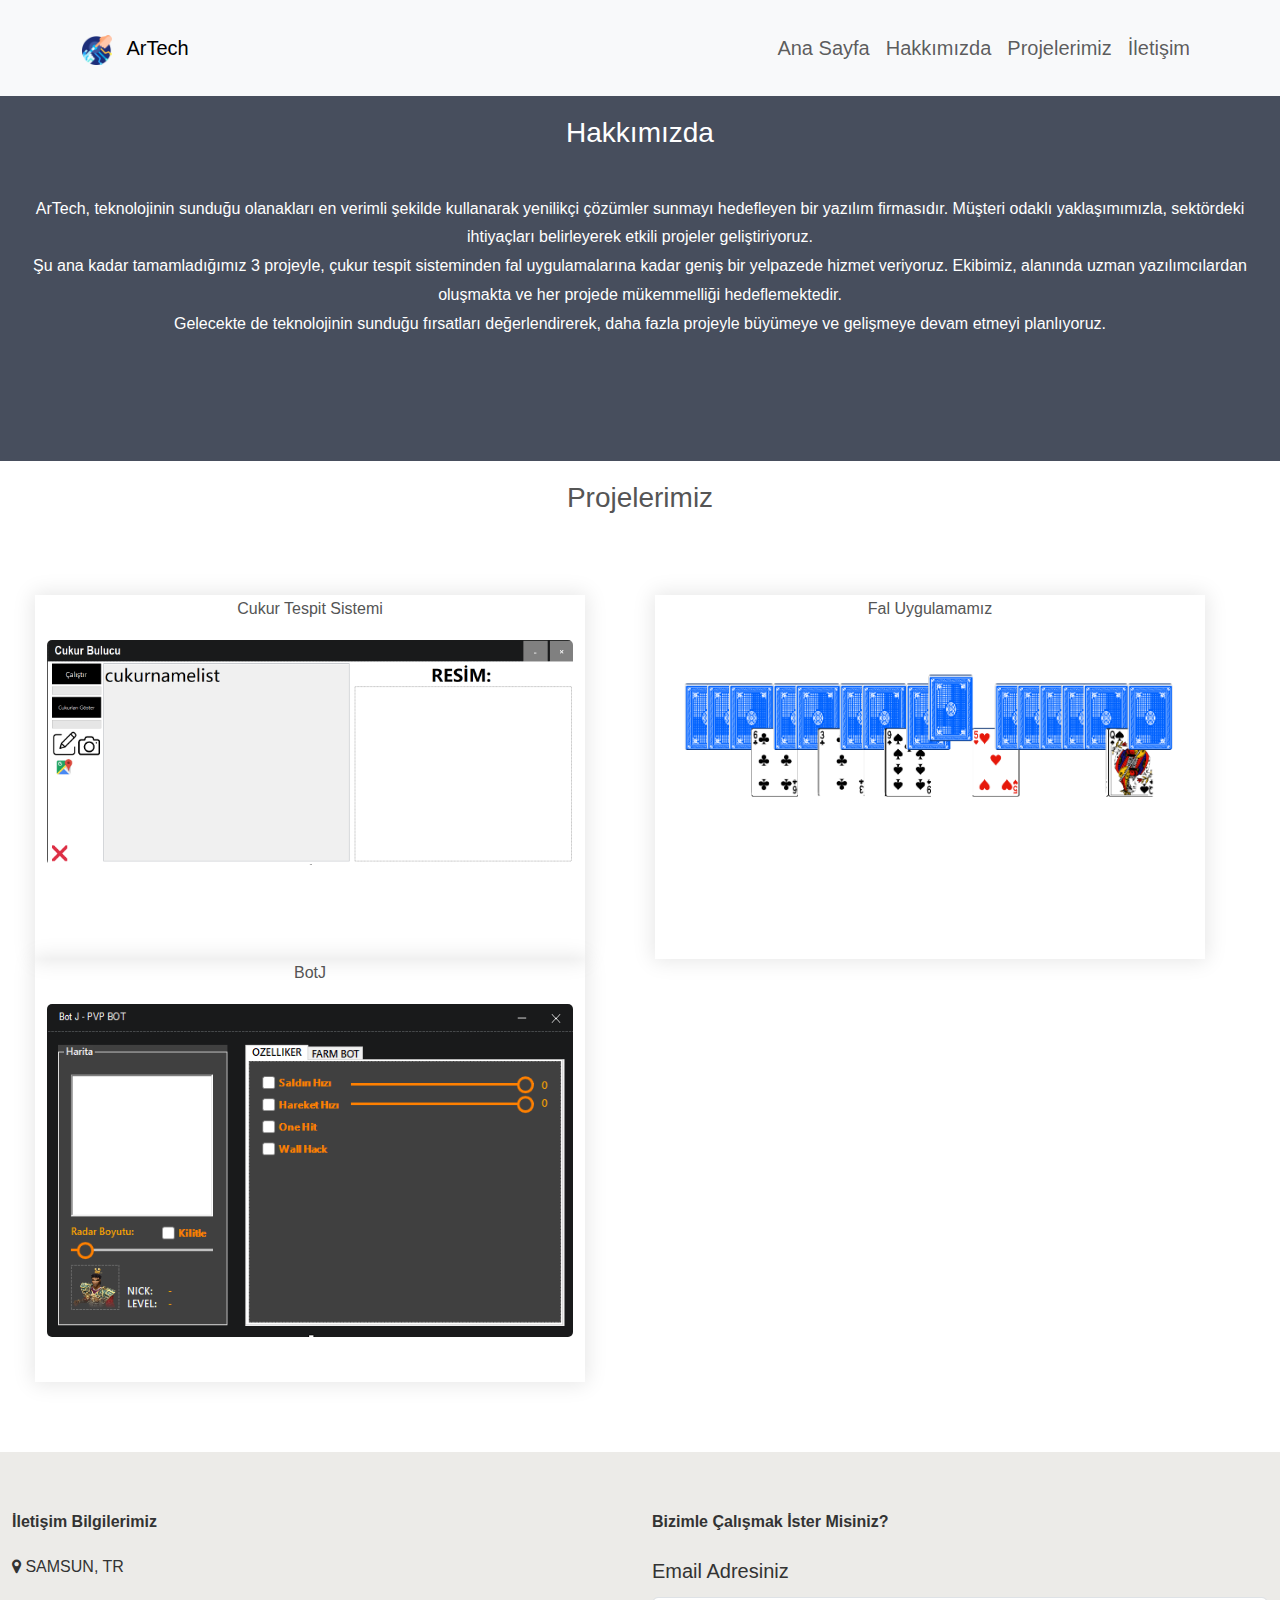
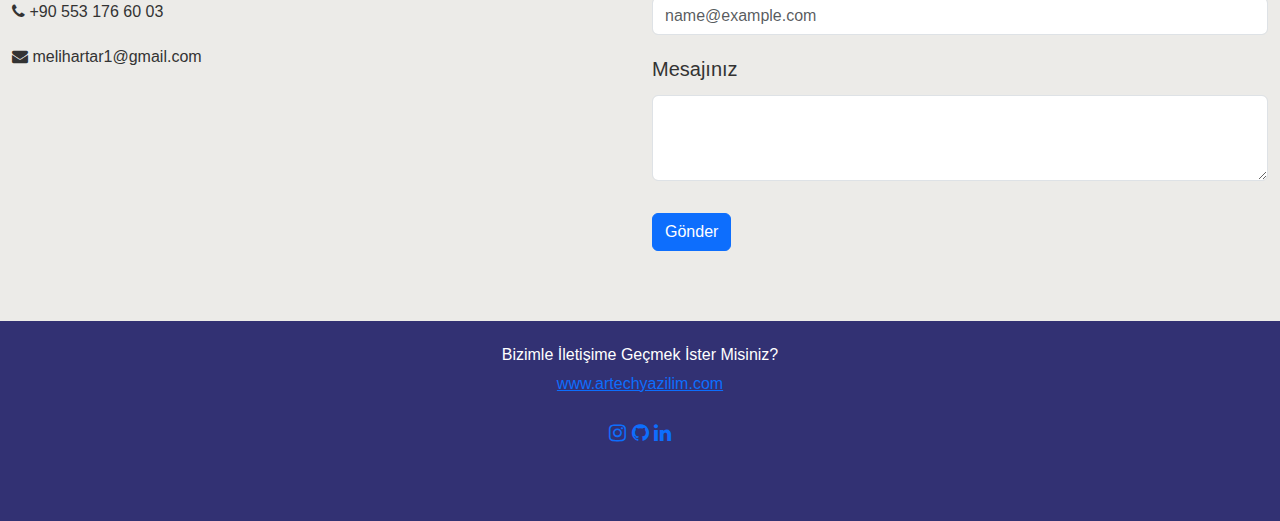
<file: Föy1/index.html>
<!DOCTYPE html>
<html lang="tr">

<head>
    <title>ArTech</title>
    <meta charset="UTF-8">
    <meta name="viewport" content="width=device-width, initial-scale=1.0">
    <meta name="keywords" content="melihartar, Melih Artar, MELİH, ARTAR, melihartar.com">
    <meta name="author" content="Melih Artar">
    <meta name="viewport" content="width=device-width, initial-scale=1">
    <link href="https://cdn.jsdelivr.net/npm/bootstrap@5.3.0-alpha3/dist/css/bootstrap.min.css" rel="stylesheet">
    <link href="https://fonts.googleapis.com/css?family=Montserrat" rel="stylesheet">
    <link rel="stylesheet" href="https://cdnjs.cloudflare.com/ajax/libs/font-awesome/4.7.0/css/font-awesome.min.css">
    <link rel="stylesheet" href="css/style.css">
    <style>
    </style>
</head>

<body>

    <!-- Navbar -->
    <nav class="navbar navbar-expand-lg navbar-light bg-light">
        <div class="container">
            <a class="navbar-brand" href="#">
                <img src="img/logo.png" alt="Logo" style="height: 30px; margin-right: 10px;">
                ArTech
            </a>
            <button class="navbar-toggler" type="button" data-bs-toggle="collapse" data-bs-target="#myNavbar"
                aria-controls="myNavbar" aria-expanded="false" aria-label="Toggle navigation">
                <span class="navbar-toggler-icon"></span>
            </button>
            <div class="collapse navbar-collapse" id="myNavbar">
                <ul class="navbar-nav ms-auto">
                    <li class="nav-item"><a class="nav-link" href="#anasayfa">Ana Sayfa</a></li>
                    <li class="nav-item"><a class="nav-link" href="#hakkımda">Hakkımızda</a></li>
                    <li class="nav-item"><a class="nav-link" href="#proje">Projelerimiz</a></li>
                    <li class="nav-item"><a class="nav-link" href="#iletisim">İletişim</a></li>
                </ul>
            </div>
        </div>
    </nav>

    <!-- Hakkımda -->
    <div id="hakkımda" class="container-fluid bg-2 text-center">
        <h3 class="margin">Hakkımızda</h3>
        <p>ArTech, teknolojinin sunduğu olanakları en verimli şekilde kullanarak yenilikçi çözümler sunmayı hedefleyen
            bir yazılım firmasıdır. Müşteri odaklı yaklaşımımızla, sektördeki ihtiyaçları belirleyerek etkili projeler
            geliştiriyoruz.
            <br>
            Şu ana kadar tamamladığımız 3 projeyle, çukur tespit sisteminden fal uygulamalarına kadar geniş bir
            yelpazede hizmet veriyoruz. Ekibimiz, alanında uzman yazılımcılardan oluşmakta ve her projede mükemmelliği
            hedeflemektedir.
            <br>
            Gelecekte de teknolojinin sunduğu fırsatları değerlendirerek, daha fazla projeyle büyümeye ve gelişmeye
            devam etmeyi planlıyoruz.
        </p>
        <br>
    </div>

    <!-- Proje -->
    <div id="proje" class="container-fluid bg-3 text-center">
        <h3 class="margin">Projelerimiz</h3>
        <br>
        <div class="row">
            <div class="col-sm-4">
                <p>Cukur Tespit Sistemi</p>
                <a href="" target="_blank"><img src="img/cukur.png" class="img-responsive margin" style="width:100%"
                        alt=""></a>
            </div>
            <div class="col-sm-4">
                <p>Fal Uygulamamız</p>
                <a href="" target="_blank"><img src="img/fal.png" class="img-responsive margin"
                        style="width: 100%; display: inline-block;" alt=""></a>
            </div>
            <div class="col-sm-4">
                <p>BotJ</p>
                <a href="" target="_blank"><img src="img/botJ.png" class="img-responsive margin" style="width:100%"
                        alt="BOT"></a>
            </div>
        </div>
    </div>

    <!-- İletişim -->
    <div id="iletisim" class="container-fluid bg-5 text-center">
        <br>
        <div class="row justify-content-center">
            <div class="col-sm-6 text-start">
                <p><strong>İletişim Bilgilerimiz</strong></p>
                <p><span class="fa fa-map-marker"></span> SAMSUN, TR</p>
                <p><span class="fa fa-phone"></span> +90 553 176 60 03</p>
                <p><span class="fa fa-envelope"></span> melihartar1@gmail.com</p>
            </div>
            <div class="col-sm-6 text-start">
                <p><strong>Bizimle Çalışmak İster Misiniz?</strong></p>
                <div class="mb-3">
                    <label for="exampleFormControlInput1" class="form-label">Email Adresiniz</label>
                    <input type="email" class="form-control" id="exampleFormControlInput1"
                        placeholder="name@example.com">
                </div>
                <div class="mb-3">
                    <label for="exampleFormControlTextarea1" class="form-label">Mesajınız</label>
                    <textarea class="form-control" id="exampleFormControlTextarea1" rows="3"></textarea>
                </div>
                <button type="button" class="btn btn-primary mt-3">Gönder</button>
            </div>
        </div>
    </div>

    <!-- Footer -->
    <footer class="container-fluid bg-4 text-center">
        <p>Bizimle İletişime Geçmek İster Misiniz?<br><a href="http://www.artechyazilim.com">www.artechyazilim.com</a></p>
        <a href="https://www.instagram.com/melih_artar/" target="_blank"><i class="fa fa-instagram"
                aria-hidden="true"></i></a>
        <a href="https://github.com/MelihArtar" target="_blank"><i class="fa fa-github" aria-hidden="true"></i></a>
        <a href="https:www.linkedin.com/in/melih-artar/" target="_blank"><i class="fa fa-linkedin"
                aria-hidden="true"></i></a>
    </footer>

    <script src="https://cdn.jsdelivr.net/npm/bootstrap@5.3.0-alpha3/dist/js/bootstrap.bundle.min.js"></script>

</body>

</html>
</file>
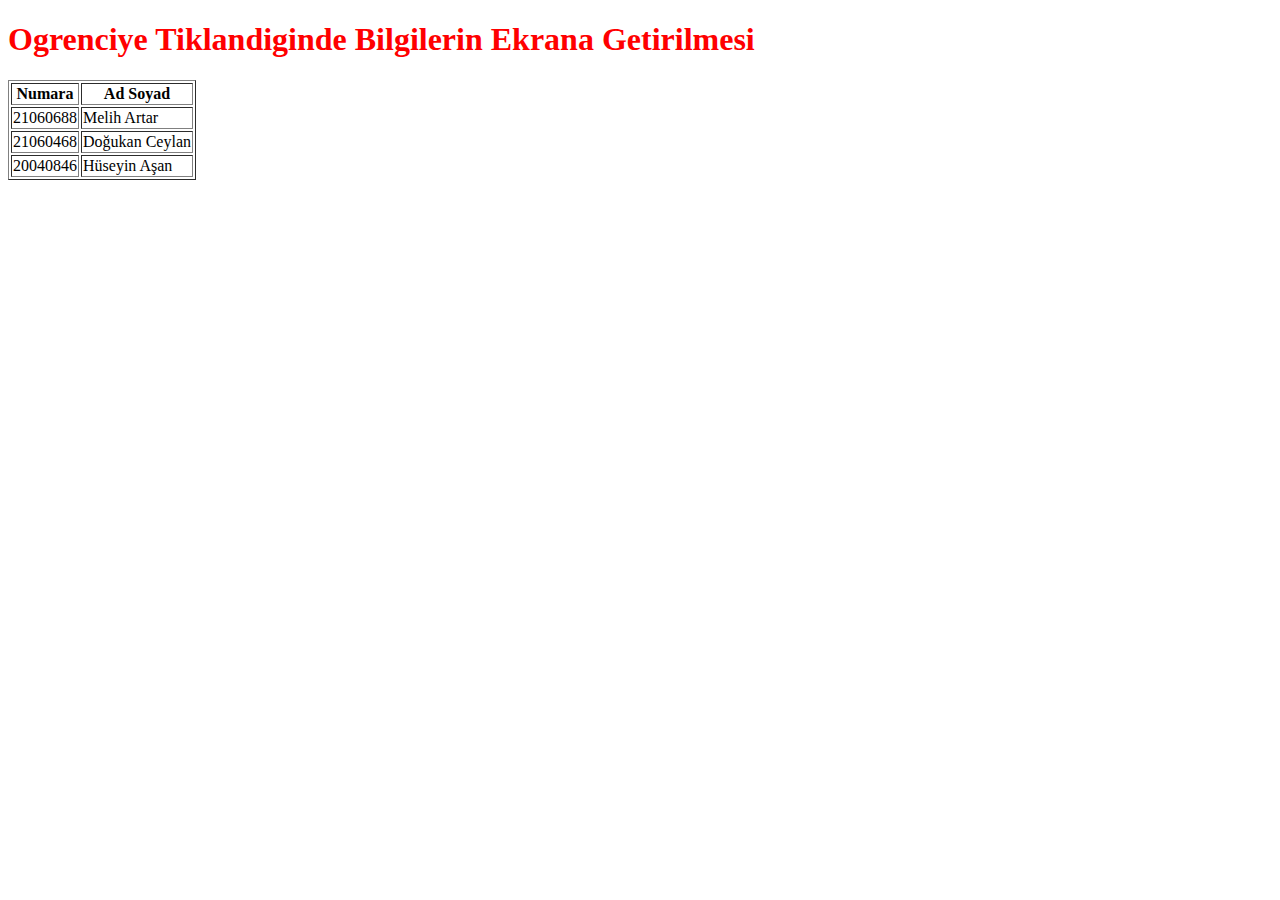
<file: Föy2/index.html>
<!DOCTYPE html>
<html lang="tr">

<head>
    <meta charset="UTF-8">
    <title>Öğrenci Tablosu</title>

</head>

<body>
    <h1 style="color: red;">Ogrenciye Tiklandiginde Bilgilerin Ekrana Getirilmesi</h1>

    <div id="students-details" style="display: none;">
        <p>Numara: <span id="detail-number">-</span></p>
        <p>Ad Soyad: <span id="detail-name">-</span></p>
        <p>Bölüm: <span id="detail-department">-</span></p>
        <p>Sınıf: <span id="detail-class">-</span></p>
    </div>


    <div id="demo">
        <table border="1" id="students-table">
            <tr>
                <th>Numara</th>
                <th>Ad Soyad</th>
            </tr>
        </table>
    </div>
    

    <script src="js/scripts.js"></script>
</body>

</html>
</file>
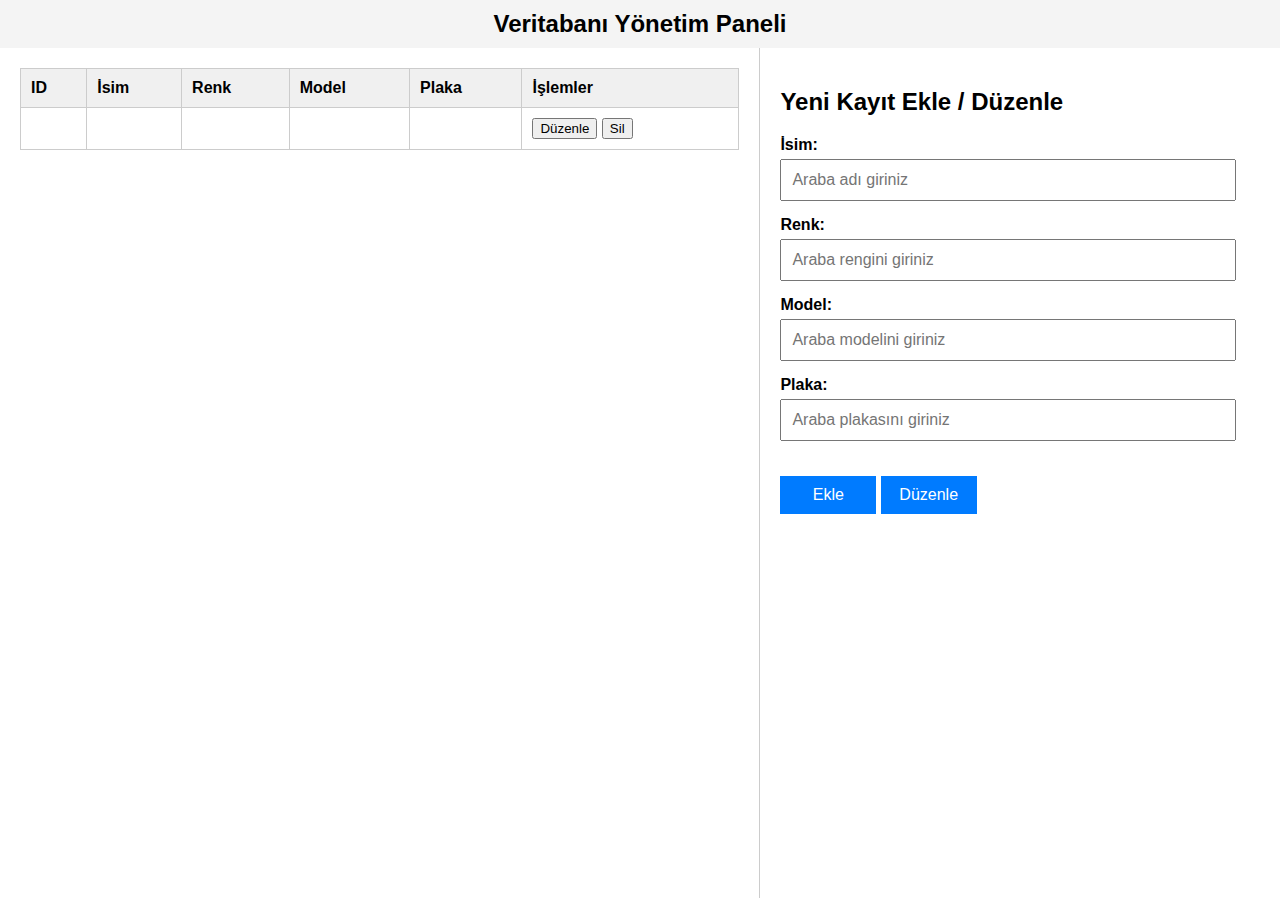
<file: foy5/foy5/target/classes/templates/index.html>
<!DOCTYPE html>
<html lang="en">

<head>
    <meta charset="UTF-8">
    <meta name="viewport" content="width=device-width, initial-scale=1.0">
    <title>Veritabanı Yönetimi</title>
    <style>
        body {
            font-family: Arial, sans-serif;
            display: flex;
            flex-direction: column;
            margin: 0;
            padding: 0;
            box-sizing: border-box;
        }

        header {
            background-color: #f4f4f4;
            padding: 10px;
            text-align: center;
            font-size: 24px;
            font-weight: bold;
        }

        .container {
            display: flex;
            flex-direction: row;
            height: calc(100vh - 50px);
        }

        .table-container {
            width: 60%;
            overflow-y: auto;
            padding: 20px;
            border-right: 1px solid #ccc;
        }

        .table-container table {
            width: 100%;
            border-collapse: collapse;
        }

        .table-container th,
        .table-container td {
            border: 1px solid #ccc;
            padding: 10px;
            text-align: left;
        }

        .table-container th {
            background-color: #f0f0f0;
        }

        .form-container {
            width: 40%;
            padding: 20px;
        }

        .form-container .form-group {
            margin-bottom: 15px;
        }

        .form-container label {
            display: block;
            margin-bottom: 5px;
            font-weight: bold;
        }

        .form-container input,
        .form-container button {
            width: 90%;
            padding: 10px;
            font-size: 16px;
        }

        .form-container button {
            width: 20%;
            background-color: #007bff;
            color: white;
            border: none;
            cursor: pointer;
        }

        .form-container button:hover {
            background-color: #0056b3;
        }
    </style>
</head>

<body>
    <header>Veritabanı Yönetim Paneli</header>
    <div class="container">

        <div class="table-container">
            <table class="table" id="data-table">
                <thead>
                    <tr>
                        <th>ID</th>
                        <th>İsim</th>
                        <th>Renk</th>
                        <th>Model</th>
                        <th>Plaka</th>
                        <th>İşlemler</th>
                    </tr>
                </thead>
                <tbody>
                    <tr th:each="car : ${CarList}">
                        <td th:text="${car.carId}"></td>
                        <td th:text="${car.carName}"></td>
                        <td th:text="${car.carColor}"></td>
                        <td th:text="${car.carModel}"></td>
                        <td th:text="${car.carNumberPlate}"></td>
                        <td>
                            <button class="btn btn-warning btn-sm"
                                th:attr="data-id=${car.carId}, data-name=${car.carName}, data-color=${car.carColor}, data-plate=${car.carNumberPlate}, data-model=${car.carModel}"
                                onclick="formDuzenleme(this)">
                                Düzenle
                            </button>
                            <button><a th:href="@{/delCar/{id} (id=${car.carId})}" style="text-decoration: none;color: inherit;">Sil</a></button>
                        </td>
                    </tr>
                </tbody>
            </table>
        </div>

        <form class="form-container" id="carForm">
            <h2>Yeni Kayıt Ekle / Düzenle</h2>
            <div class="form-group">
                <label for="carName">İsim:</label>
                <input type="text" id="carName" name="carName" placeholder="Araba adı giriniz">
            </div>
            <div class="form-group">
                <label for="carColor">Renk:</label>
                <input type="text" id="carColor" name="carColor" placeholder="Araba rengini giriniz">
            </div>
            <div class="form-group">
                <label for="carModel">Model:</label>
                <input type="text" id="carModel" name="carModel" placeholder="Araba modelini giriniz">
            </div>
            <div class="form-group">
                <label for="carNumberPlate">Plaka:</label>
                <input type="text" id="carNumberPlate" name="carNumberPlate" placeholder="Araba plakasını giriniz">
            </div>
            <button type="submit">Ekle</button>
            <button type="button" id="editButton" style="margin-top: 20px;" onclick="updateData()">Düzenle</button>
        </form>
    </div>

    <script>
        let carId = null;
    
        function formDuzenleme(button) {

            carId = button.getAttribute("data-id");
            const carName = button.getAttribute("data-name");
            const carColor = button.getAttribute("data-color");
            const carModel = button.getAttribute("data-model");
            const carNumberPlate = button.getAttribute("data-plate");
    
            document.getElementById("carName").value = carName;
            document.getElementById("carColor").value = carColor;
            document.getElementById("carModel").value = carModel;
            document.getElementById("carNumberPlate").value = carNumberPlate;
        }
    
        function updateData() {
            const form = document.getElementById("carForm");
            const updatedCar = {
                carId: carId,
                carName: document.getElementById("carName").value,
                carColor: document.getElementById("carColor").value,
                carModel: document.getElementById("carModel").value,
                carNumberPlate: document.getElementById("carNumberPlate").value
            };
    
            fetch(`/update/${carId}`, {
                method: 'POST',
                headers: {
                    'Content-Type': 'application/json'
                },
                body: JSON.stringify(updatedCar)
            })
            .then(response => response.json())
            .then(data => {
                console.log("Car updated:", data);
                 window.location.reload();
            })
            .catch(error => {
                window.location.reload();
            });
        }
    
        document.getElementById("carForm").addEventListener("submit", function (event) {
            event.preventDefault();
    
            let newCar = {
                carName: document.getElementById("carName").value,
                carColor: document.getElementById("carColor").value,
                carModel: document.getElementById("carModel").value,
                carNumberPlate: document.getElementById("carNumberPlate").value
            };
    
            fetch('/newCar', {
                method: 'POST',
                headers: {
                    'Content-Type': 'application/json'
                },
                body: JSON.stringify(newCar)
            })
            .then(response => response.json())
            .then(data => {
                console.log("Car saved:", data);
                window.location.reload();
            })
            .catch(error => {
                console.error("Error:", error);
            });
        });
    </script>
    
</body>

</html>
</file>
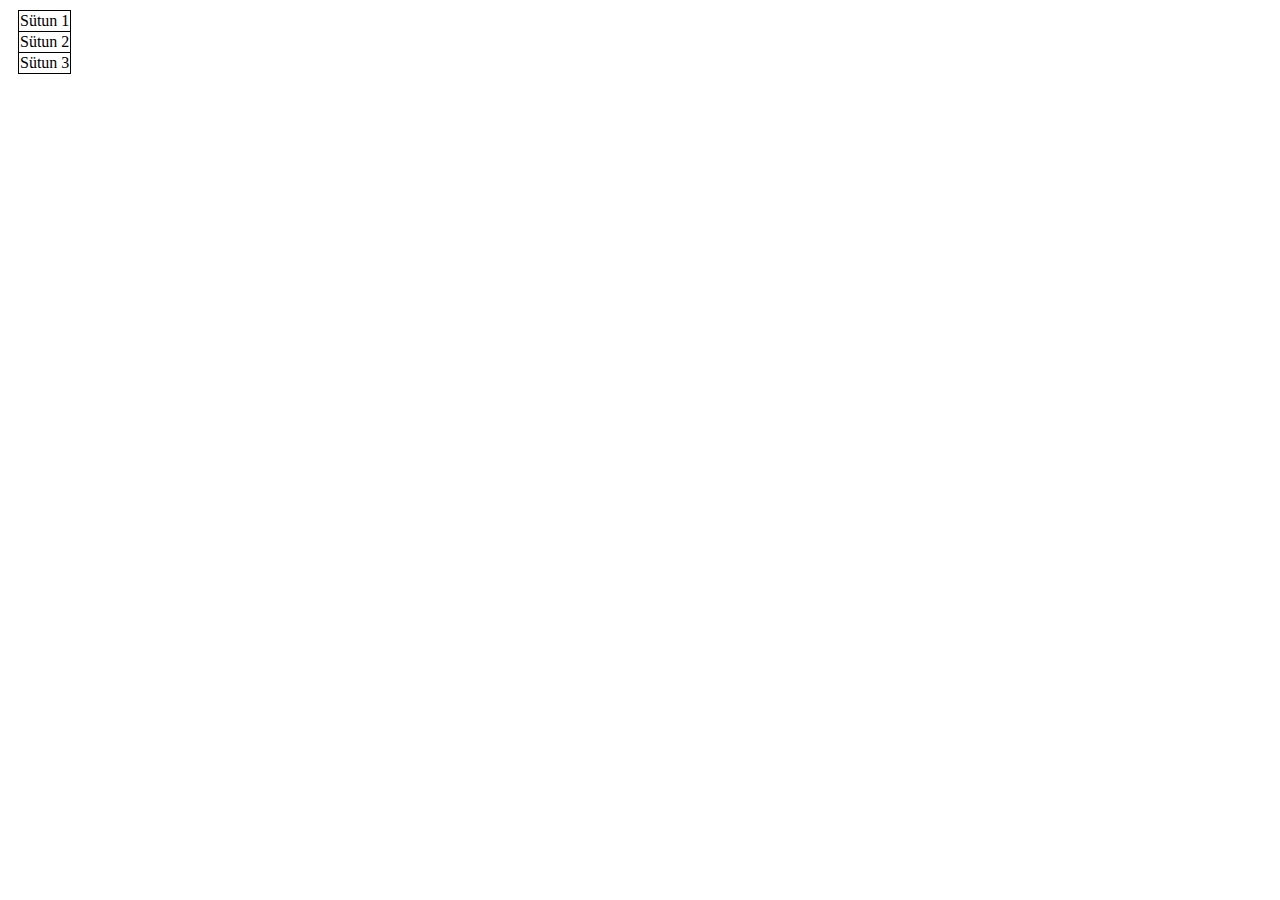
<file: Föy1/index1.html>
<!DOCTYPE html>
<html lang="tr">
<head>
    <meta charset="UTF-8">
    <meta name="viewport" content="width=device-width, initial-scale=1.0">
    <title>Madde 1</title>
    <link rel="stylesheet" href="css/style1.css">
    <link href="https://cdn.jsdelivr.net/npm/bootstrap@5.0.2/dist/css/bootstrap.min.css" rel="stylesheet" integrity="sha384-EVSTQN3/azprG1Anm3QDgpJLIm9Nao0Yz1ztcQTwFspd3yD65VohhpuuCOmLASjC" crossorigin="anonymous">

</head>
<body>
    <h2 class="title"></h2>
    <div class="table-container" style="margin-top: 10px;">
        <table class="table">
            <tbody>
              <tr>
                <td>Sütun 1</td>
              </tr>
              <tr>
                <td>Sütun 2</td>
              </tr>
              <tr>
                <td>Sütun 3</td>
              </tr>
            </tbody>
          </table>
    </div>
    <script src="https://cdn.jsdelivr.net/npm/bootstrap@5.0.2/dist/js/bootstrap.bundle.min.js" integrity="sha384-MrcW6ZMFYlzcLA8Nl+NtUVF0sA7MsXsP1UyJoMp4YLEuNSfAP+JcXn/tWtIaxVXM" crossorigin="anonymous"></script>
    <script src="https://cdn.jsdelivr.net/npm/@popperjs/core@2.9.2/dist/umd/popper.min.js" integrity="sha384-IQsoLXl5PILFhosVNubq5LC7Qb9DXgDA9i+tQ8Zj3iwWAwPtgFTxbJ8NT4GN1R8p" crossorigin="anonymous"></script>
    <script src="https://cdn.jsdelivr.net/npm/bootstrap@5.0.2/dist/js/bootstrap.min.js" integrity="sha384-cVKIPhGWiC2Al4u+LWgxfKTRIcfu0JTxR+EQDz/bgldoEyl4H0zUF0QKbrJ0EcQF" crossorigin="anonymous"></script>
</body>
</html>
</file>
<file: Föy1/css/style.css>
body {
    font: 20px Montserrat, sans-serif;
    line-height: 1.8;
    color: #f5f6f7;
}

.navbar {
    margin-bottom: 0;
    padding: 15px 0;
}

.navbar-light .navbar-nav > li > a {
    padding: 15px 20px;
}

p {
    font-size: 16px;
}

.margin {
    margin-bottom: 45px;
}

.bg-1 {
    background-color: #2dde98;
    color: #333333;
}

.bg-2 {
    background-color: #474e5d;
    color: #ffffff;
}

.bg-3 {
    background-color: #ffffff;
    color: #555555;
}

.bg-4 {
    background-color: #323173;
    color: #fff;
}

.bg-5 {
    background-color: #ecebe8;
    color: #333;
}

.container-fluid {
    padding-top: 20px;
    padding-bottom: 70px;
}

.col-sm-4 {
    width: 550px;
    margin: 0px 35px;
    box-shadow: 0 0 20px 2px rgba(0, 0, 0, .1);
    transition: 1s;
}

.col-sm-4 img {
    display: block;
    width: 100%;
    border-radius: 5px;
}

.col-sm-4:hover {
    transform: scale(1.1);
    z-index: 2;
}

* {
    margin: 0;
    padding: 0;
    box-sizing: border-box;
    font-family: sans-serif;
}

.col-sm-7 {
    right: 0px;
    left: 300px;
    width: 500px;
    height: 290px;
    background-color: #ffffff;
    display: flex;
    justify-content: center;
    align-items: center;
}

@media (max-width: 1220px) {
    .row {
        display: flex;
        flex-wrap: wrap;
        justify-content: center;
    }
}

#iletisim .row {
    display: flex;
    justify-content: space-between;
    align-items: flex-start;
}

@media (max-width: 768px) {
    #iletisim .row {
        margin-top: 50px;
        flex-direction: column;
    }
}
</file>
<file: Föy1/css/style1.css>
.table-container {
    width: 20%;
    margin: 0 left; 
}
table {
    margin-left: 10px;
    border: 1px solid black;
    border-collapse: collapse;
}
td {
    border: 1px solid black;
}
.title{
    margin:0 auto;
}
</file>
